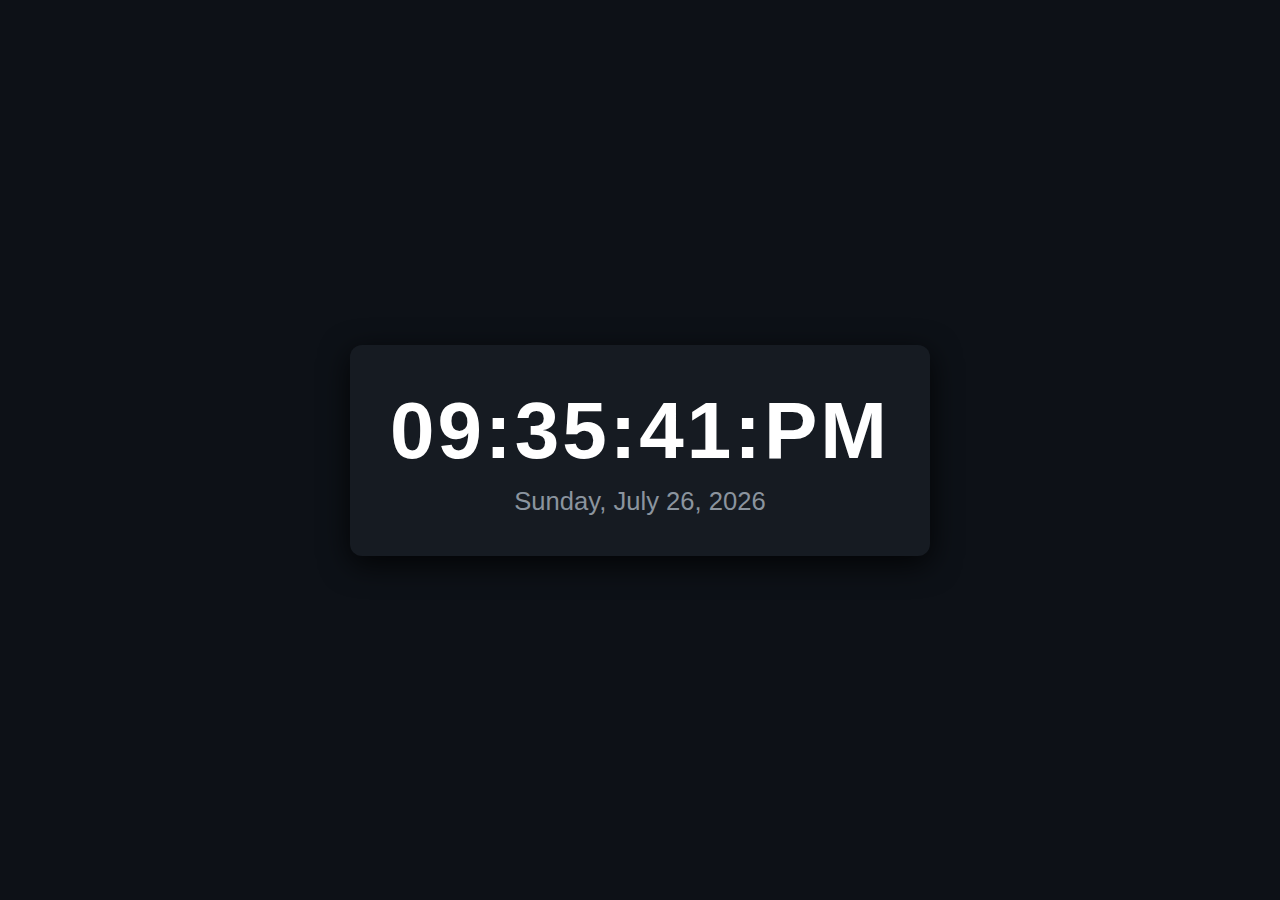
<file: digital-clock/index.html>
<!DOCTYPE html>
<html lang="en">
  <head>
    <meta charset="UTF-8" />
    <meta name="viewport" content="width=device-width, initial-scale=1.0" />
    <title>Digital Clock | Shivam</title>
    <link rel="stylesheet" href="style.css" />
  </head>
  <body>
    <div class="clock-container">
      <h1 id="time">00:00:00 AM</h1>
      <p id="date">Loading date...</p>
    </div>
    <script src="script.js"></script>
  </body>
</html>
</file>
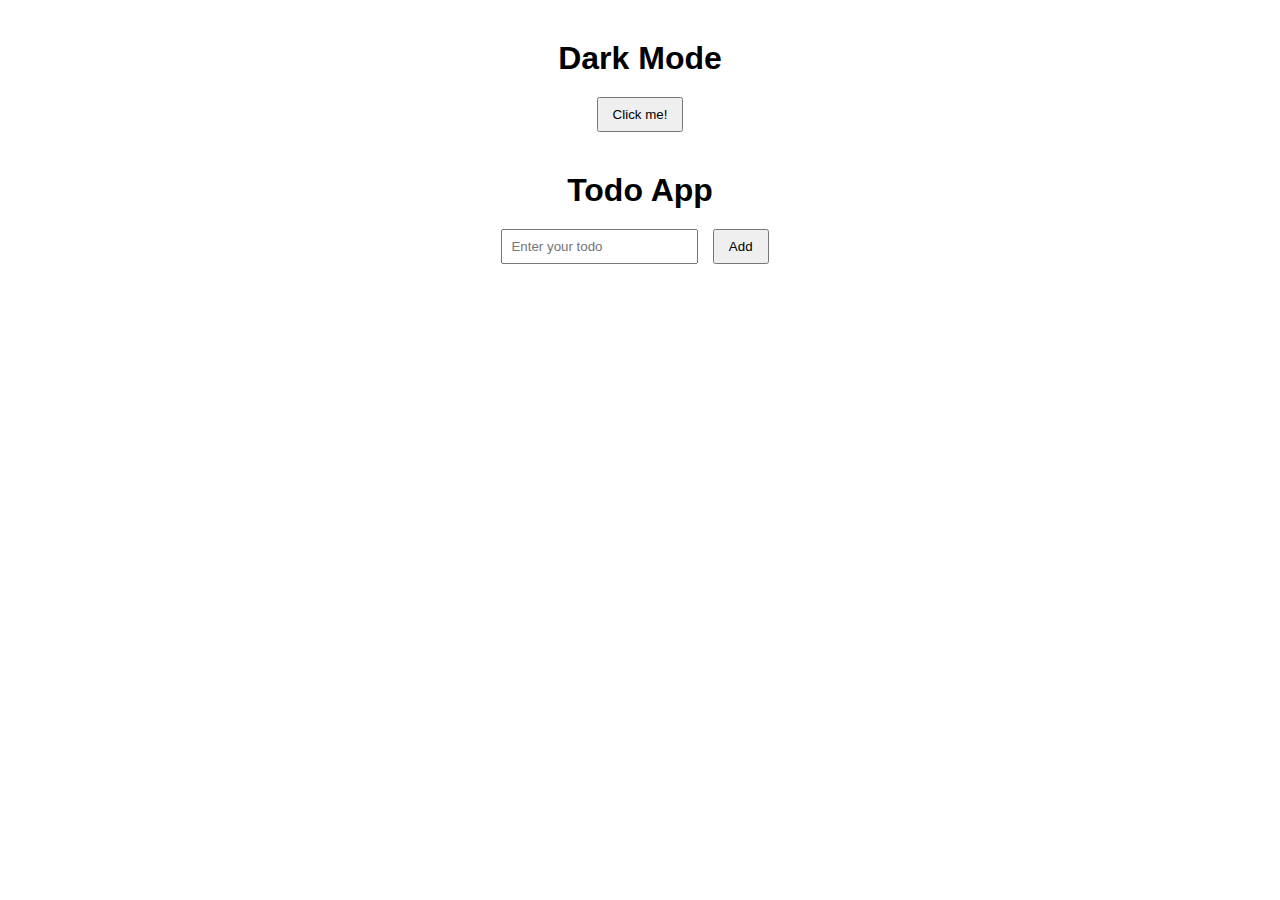
<file: dom/index.html>
<!DOCTYPE html>
<html lang="en">
<head>
    <meta charset="UTF-8">
    <meta name="viewport" content="width=device-width, initial-scale=1.0">
    <title>Dark mode</title>
    <style>

        *{
            margin: 0;
            padding: 0;
            box-sizing: border-box;
        }


        body{
            font-family: sans-serif;
        }


        .container{
            display: flex;
            align-items: center;
            justify-content: center;
            flex-direction: column;
            padding: 40px;
        }
        .container button{
            padding: 8px 14px;
            cursor: pointer;
            margin: 20px 10px;
        }
        .todo h1{
            text-align: center;
            padding-top: 20px;
        }

        .todo input{
            padding: 8px;
        }
        .color{
            color: white;
        }


    </style>
</head>
<body>
    
    <div class="container">
        <h1 id="text">Dark Mode</h1>
        <button id="dark-mode" >Click me!</button>

        <div class="todo">
            <h1>Todo App</h1>
            <input type="text" name="todo" id="todo-input" placeholder="Enter your todo">
            <button id="add-btn">Add</button>
        </div>
        <div>
            <ul id="add-li">
            </ul>
        </div>
    </div>
</body>
<script>

    let addBtn = document.getElementById("add-btn");
    let inputValue = document.getElementById("todo-input");
    let addLi = document.getElementById("add-li")

    addBtn.addEventListener("click",() => {
        const value = inputValue.value

      const li =  document.createElement('li')
      li.innerText = value

      const removeBtn = document.createElement("button")
      removeBtn.innerText = "X"
      
      removeBtn.addEventListener("click", () => {
        li.remove()
    });

      addLi.appendChild(li)
      inputValue.value = ""

      li.appendChild(removeBtn)

      });




    function darkMode (color){
        document.body.style.backgroundColor = color;
    }

    let themebtn = document.getElementById('dark-mode');
    let heading = document.getElementById('text');
    let body = document.querySelector('body');



    themebtn.addEventListener("click", () => {
        const currentColor = document.body.style.backgroundColor

        if(!currentColor || currentColor == "white"){
            darkMode("black")
            body.classList.add("color")

        }else if(currentColor == "white"){
            body.classList.add("color-bl")
        }
        else{
            darkMode("white")
            body.classList.remove("color")
        }
    })





</script>
</html>
</file>
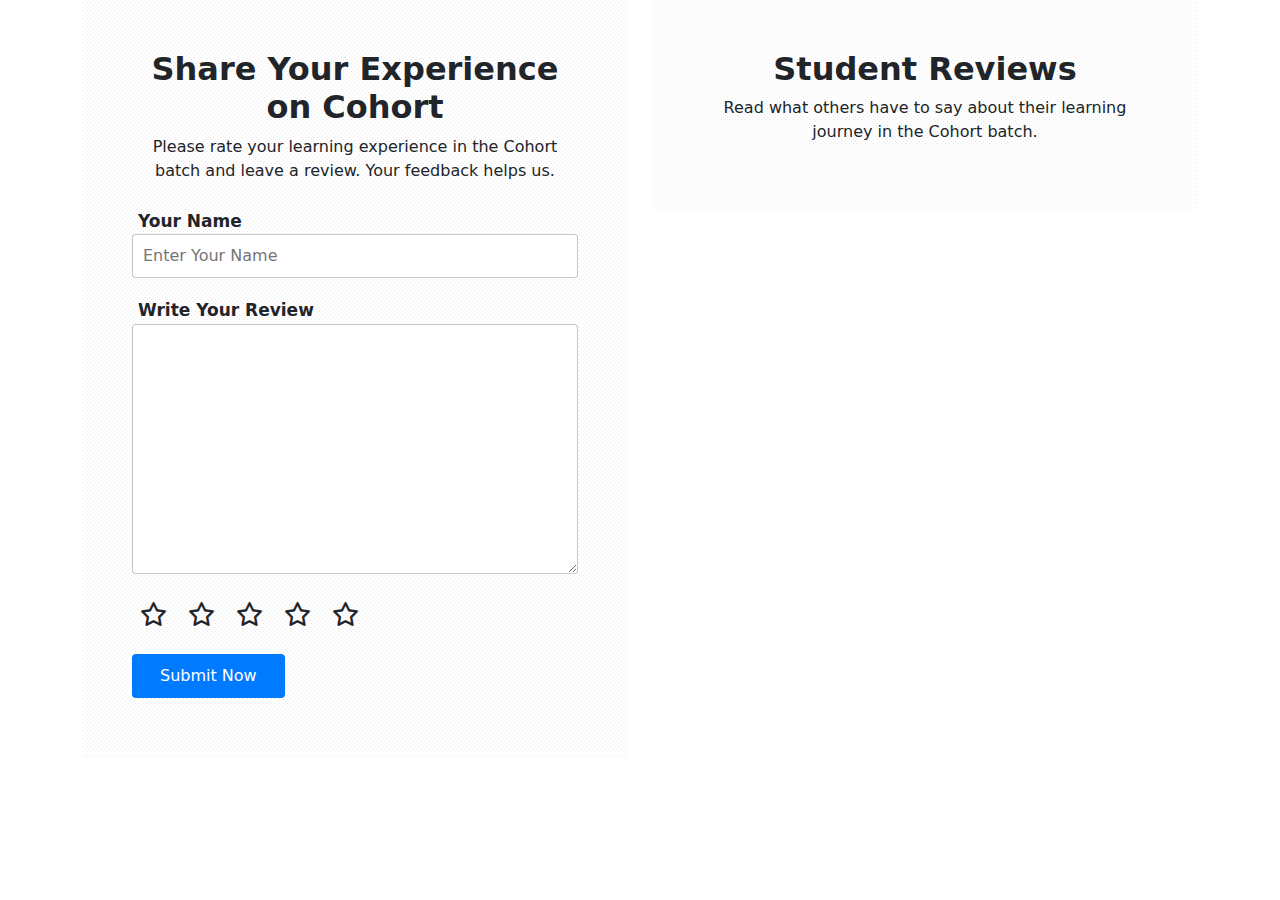
<file: reviewcollector/index.html>
<!DOCTYPE html>
<html lang="en">

<head>
    <meta charset="UTF-8">
    <meta name="viewport" content="width=device-width, initial-scale=1.0">
    <title>Share Your Experience on Cohort</title>
    <link href="https://cdn.jsdelivr.net/npm/bootstrap@5.3.3/dist/css/bootstrap.min.css" rel="stylesheet">
    <link rel="stylesheet" href="https://cdnjs.cloudflare.com/ajax/libs/font-awesome/6.7.2/css/all.min.css" />
    <link rel="stylesheet" href="style.css">
</head>

<body>

    <div class="container padding-tb">
        <div class="row">
            <div class="col-md-6 wrap">
                <div class="background">
                    
                    <h1 class="align-center">Share Your Experience on Cohort</h1>
                    <p>Please rate your learning experience in the Cohort batch and leave a review. Your feedback helps us.</p>

                    <div class="shad">
                        <div class="review-form">
                            <form action="#">
                                <div class="text-area">
                                    <div class="input">
                                        <label for="Name">Your Name</label>
                                        <input type="text" id="name" placeholder="Enter Your Name" required>
                                    </div>

                                    <div class="input">
                                        <label for="Name">Write Your Review</label>
                                        <textarea name="name" id="Reviews" required></textarea>
                                    </div>

                                    <div class="input-star">
                                        <i class="fa-regular fa-star"></i>
                                        <i class="fa-regular fa-star"></i>
                                        <i class="fa-regular fa-star"></i>
                                        <i class="fa-regular fa-star"></i>
                                        <i class="fa-regular fa-star"></i>
                                    </div>

                                    <div class="btnn">
                                        <button id="button">Submit Now</button>
                                    </div>
                                </div>
                            </form>
                        </div>
                    </div>

                </div>
            </div>

            <div class="col-md-6 wrap">
                <div class="background">
                    <h1>Student Reviews</h1>
                    <p>Read what others have to say about their learning journey in the Cohort batch.</p>
                    <div id="show-review">

                    </div>
                </div>
            </div>
        </div>
    </div>
</body>

<script>

    // DOM Elements
    let name = document.getElementById("name");
    let writeReview = document.getElementById("Reviews");
    let btn = document.getElementById("button");
    let showReview = document.getElementById("show-review");
    let stars = document.querySelectorAll(".input-star i");

    let selectRating = 0; // Store selected rating

    // Star Rating Selection
    stars.forEach((el, index) => {
        el.addEventListener("click", () => {
            if (el.classList.contains("fa-solid")) {
                stars.forEach((star) => {
                    star.style.color = "";
                    star.classList.remove("fa-solid");
                });
                selectRating = 0;
                return;
            }

            // Reset all stars
            stars.forEach((star) => {
                star.style.color = "";
                star.classList.remove("fa-solid");
            });

            // Fill selected stars
            for (let i = 0; i <= index; i++) {
                stars[i].classList.add("fa-solid");
                stars[i].style.color = "gold";
            }

            selectRating = index + 1;
        });
    });

    // Load reviews from localStorage on page load
    document.addEventListener("DOMContentLoaded", () => {
        let savedReviews = JSON.parse(localStorage.getItem("reviews")) || [];
        savedReviews.reverse().forEach((review) => {
            displayReview(review);
        });
    });

    // Handle Review Submission
    btn.addEventListener("click", (e) => {
        e.preventDefault();
        const nameVal = name.value.trim();
        const writeVal = writeReview.value.trim();

        if (nameVal === "" || writeVal === "" || selectRating === 0) {
            alert("Please fill all fields and select a rating!");
            return;
        }

        let reviewData = {
            name: nameVal,
            review: writeVal,
            rating: selectRating,
            time: new Date().toISOString(), // Store current date & time
        };

        // Save to localStorage
        let savedReviews = JSON.parse(localStorage.getItem("reviews")) || [];
        savedReviews.unshift(reviewData);
        localStorage.setItem("reviews", JSON.stringify(savedReviews));

        displayReview(reviewData);

        // Reset input fields & rating
        name.value = "";
        writeReview.value = "";
        selectRating = 0;

        stars.forEach((el) => {
            el.style.color = "";
            el.classList.remove("fa-solid");
        });
    });

    // Display Review Function
    function displayReview(data) {
        const reviewContainer = document.createElement("div");
        reviewContainer.classList.add("review-box");

        const reviewName = document.createElement("h3");
        reviewName.style.fontWeight = "700";
        reviewName.style.fontSize = "22px";
        reviewName.innerText = data.name;

        const review = document.createElement("p");
        review.setAttribute("class", "text");
        review.innerText = data.review;


        // Star Container
        const starContainer = document.createElement("div");
        for (let i = 0; i < data.rating; i++) {
            const star = document.createElement("i");
            star.classList.add("fa-solid", "fa-star");
            star.style.color = "gold";
            star.style.margin = "7px 9px 7px 0px";
            star.style.gap = "8px";
            star.style.fontSize = "20px";
            starContainer.appendChild(star);
        }

        // Format & Display Time
        const reviewTime = document.createElement("p");
        reviewTime.classList.add("review-time");
        let date = new Date(data.time);
        reviewTime.innerText = `Posted on: ${date.toLocaleString()}`;

        // Append Elements
        reviewContainer.appendChild(reviewName);
        reviewContainer.appendChild(review);
        reviewContainer.appendChild(starContainer);
        reviewContainer.appendChild(reviewTime);

        showReview.prepend(reviewContainer);
    }



</script>

</html>
</file>
<file: reviewcollector/style.css>
* {
    margin: 0;
    padding: 0;
    box-sizing: border-box;
}



/* .padding-tb {
    padding: 30px 0px;

} */

.wrap h1 {
    text-align: center;
    font-weight: 700;
    font-size: 32px;
}

.wrap p {
    text-align: center;
}


.background {
    background-color: #ffffff;
    background-image: url("data:image/svg+xml,%3Csvg xmlns='http://www.w3.org/2000/svg' width='4' height='4' viewBox='0 0 4 4'%3E%3Cpath fill='%23a2cfff' fill-opacity='0.4' d='M1 3h1v1H1V3zm2-2h1v1H3V1z'%3E%3C/path%3E%3C/svg%3E");
    padding: 50px 50px;
    border-radius: 4px;
}

@media (max-width: 767px) {
    .background {
        padding: 30px 20px;
        /* margin: 20px 0 0 0; */
    }


    /* .padding-tb {
        padding: 10px 0px;
    } */


}

.text-area .input {
    display: flex;
    flex-direction: column;
    padding: 10px 0;
}

.btnn {
    padding: 10px 0;
}

#button {
    padding: 10px 28px;
    border-radius: 4px;
    border: none;
    outline: none;
    box-shadow: none;
    background-color: #007bff;
    color: white;
}

#button:hover {
    background-color: white;
    outline: 1px solid #007bff;
    color: black;
    transition: .5s ease-in-out;
}



.input label {
    padding: 0px 6px;
    font-size: 17px;
    font-weight: 700;
}

.input input,
textarea {
    padding: 9px 10px;
    border-radius: 4px;
    box-shadow: none;
    border: 1px solid #4444444d;
    outline: none;
}

.input textarea {
    min-height: 250px;
    max-height: 250px;

}

.input input:focus,
textarea:focus {
    outline: 1px solid #007bff;
    border: none;
}

.input-star {
    padding: 10px 0;
}


.fa-regular {
    font-size: 28px;
    padding: 8px;
    cursor: pointer;
}

.text {
    text-align: left !important;
    margin-bottom: 6px !important;
}

.review-box {
    background: #fff;
    padding: 15px;
    border-radius: 8px;
    box-shadow: 2px 2px 10px rgba(0, 0, 0, 0.1);
    margin-bottom: 15px;
}


.review-time {
    text-align: left !important;
}


.input-star i {
    font-size: 24px;
    cursor: pointer;
    transition: color 0.3s ease-in-out, transform 0.2s;
}

.input-star i:hover {
    color: gold;
    transform: scale(1.2);
}

.review-time {
    font-size: 12px;
    color: #666;
    margin-top: 5px;
}

/* .shadow{
    background: #fff;
    box-shadow: 2px 2px 10px rgba(0, 0, 0, 0.1);
    padding: 15px 20px;
    border-radius: 8px;


} */
</file>
<file: digital-clock/style.css>
/* Reset styles */
* {
  margin: 0;
  padding: 0;
  box-sizing: border-box;
  font-family: "Arial", sans-serif;
}

/* Dark mode background */
body {
  background-color: #0d1117;
  height: 100vh;
  display: flex;
  align-items: center;
  justify-content: center;
}

/* Clock container styling */
.clock-container {
  text-align: center;
  background-color: #161b22;
  padding: 40px;
  border-radius: 12px;
  box-shadow: 0 8px 30px rgba(0, 0, 0, 0.8);
}

/* Time styling */
#time {
  font-size: 5rem;
  color: #ffffff; /* Neon green for contrast */
  margin-bottom: 10px;
  letter-spacing: 3px;
}
 
/* Date styling */
#date {
  font-size: 1.6rem;
  color: #8b949e; /* Muted gray for date text */
}
</file>
